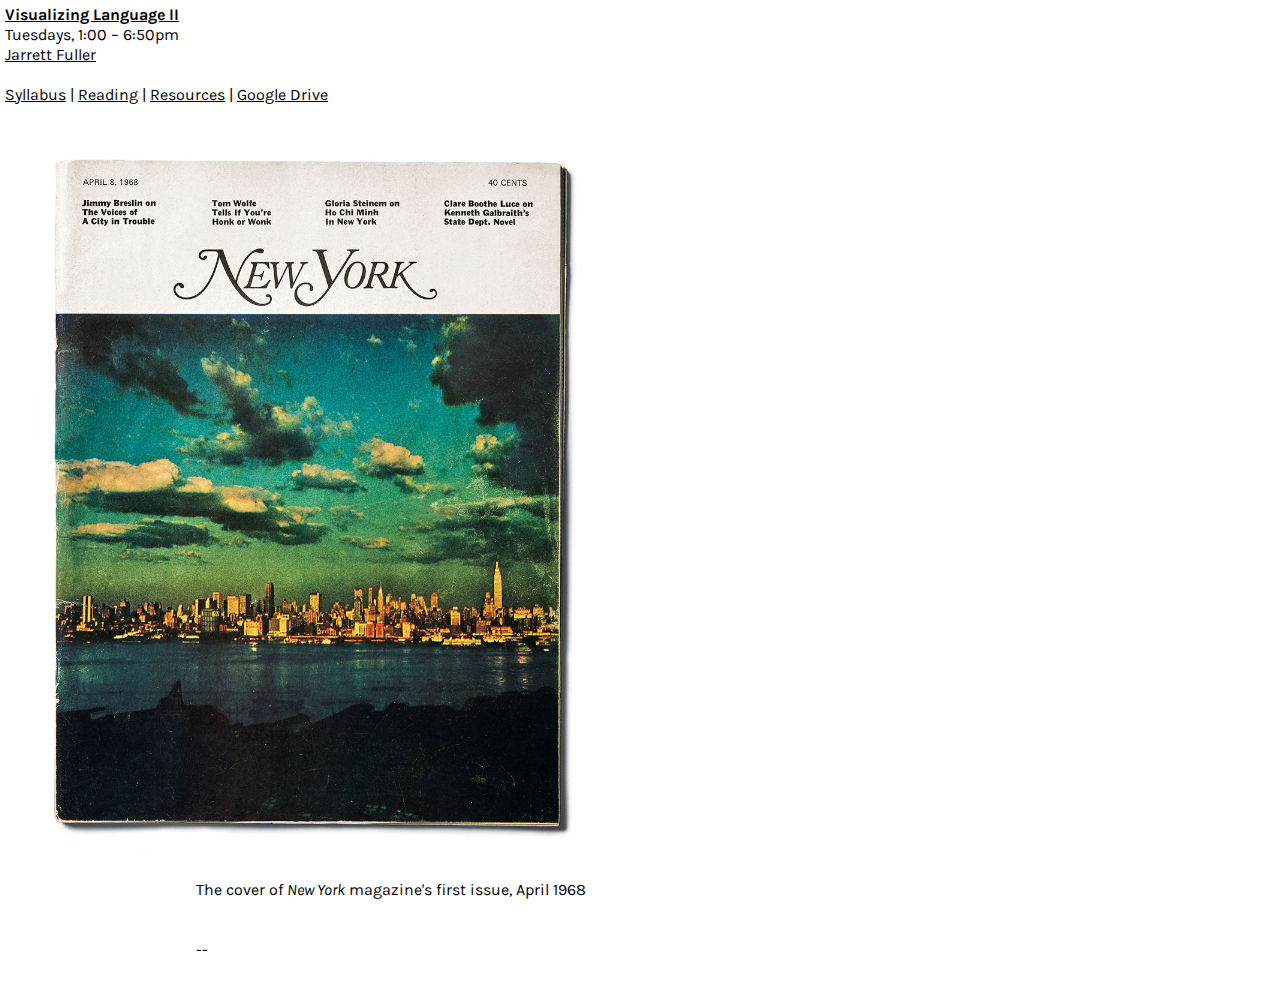
<file: index.html>
<!DOCTYPE html>
<html>
    <head>
    <title>Visualizing Language II</title>
        <meta name="viewport" content="width=device-width">
        <meta charset="UTF-8">
        <link href="styles.css" type="text/css" rel="stylesheet">
<link href="https://fonts.googleapis.com/css?family=Karla:400,400i,700,700i" rel="stylesheet">


    </head>
    <body>
        <header>
            <h1><a href="index.html">Visualizing Language II</a></h1>
            <p>Tuesdays, 1:00 – 6:50pm</p>
            <p><a href="mailto:jarfuller@uarts.edu">Jarrett Fuller</a></p>
        </header>

        <nav><a href="syllabus.html">Syllabus</a> | <a href="reading.html">Reading</a> | <a href="resources.html">Resources</a> | <a href="https://drive.google.com/open?id=1HZ-VAof8p5F4cwTJWPE-Pn3Mn7XfPiq6">Google Drive</a>
        </nav>

        <article>
            <div class="syllabus">
        <p><img src="05-nymag-first-issue-lede.w512.h600.2x.jpg"></p>
</div>

            <div class="syllabus">
                <h3></h3>
            <div class="class"><p>The cover of <i>New York</i> magazine's first issue, April 1968</p>

                </div>
            </div>

                    <div class="syllabus">
                <h3></h3>
            <p class="divider">--</p>
                </div>
        </article>

    </body>
</html>
</file>
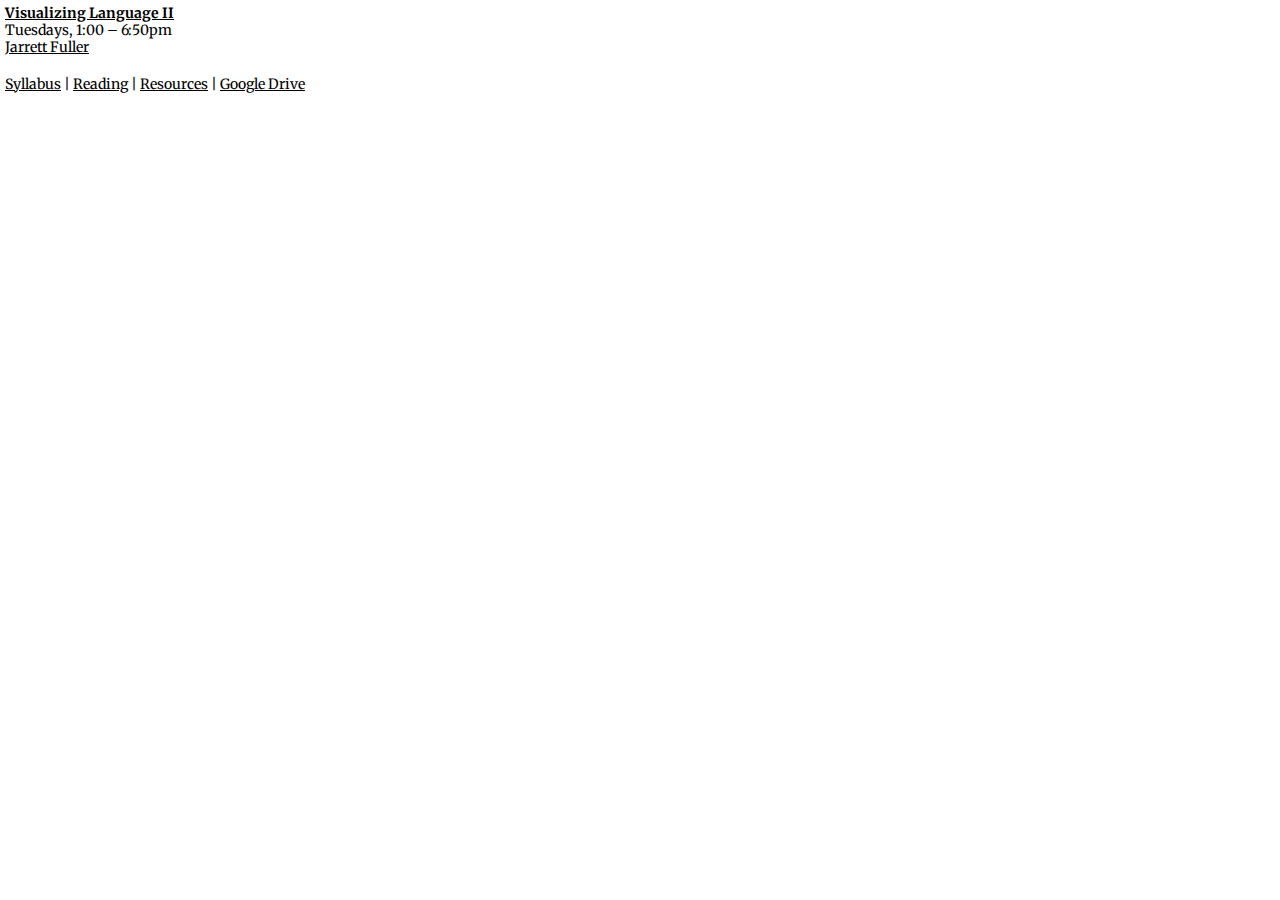
<file: f17/index.html>
<!DOCTYPE html>
<html>
    <head>
    <title>Visualizing Language II</title>
        <meta name="viewport" content="width=device-width">
        <meta charset="UTF-8">
        <link href="styles.css" type="text/css" rel="stylesheet">
        <link href="https://fonts.googleapis.com/css?family=Merriweather" rel="stylesheet">


    </head>
    <body>
        <header>
            <h1><a href="index.html">Visualizing Language II</a></h1>
            <p>Tuesdays, 1:00 – 6:50pm</p>
            <p><a href="mailto:jarrettfuller@gmail.com">Jarrett Fuller</a></p>
        </header>

        <nav><a href="syllabus.html">Syllabus</a> | <a href="reading.html">Reading</a> | <a href="resources.html">Resources</a> | <a href="">Google Drive</a>
        </nav>



    </body>
</html>
</file>
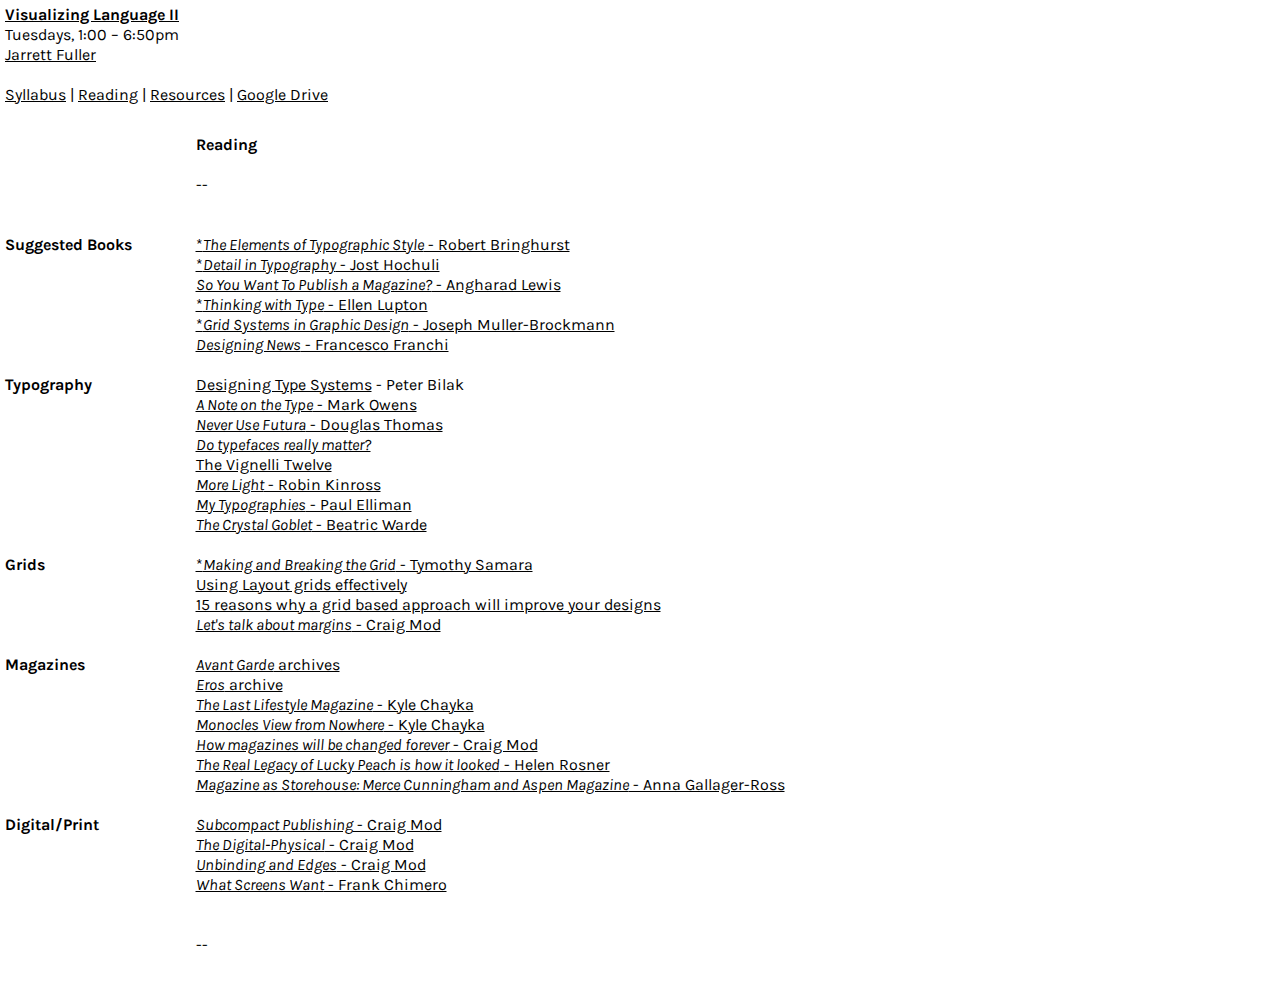
<file: reading.html>
<!DOCTYPE html>
<html>
    <head>
        <title>Reading - Visualizing Language II</title>
        <meta name="viewport" content="width=device-width">
        <meta charset="UTF-8">
        <link href="styles.css" type="text/css" rel="stylesheet">
        <link href="https://fonts.googleapis.com/css?family=Karla:400,400i,700,700i" rel="stylesheet">


    </head>
    <body>
        <header>
            <h1><a href="index.html">Visualizing Language II</a></h1>
            <p>Tuesdays, 1:00 – 6:50pm</p>
            <p><a href="mailto:jarfuller@uarts.edu">Jarrett Fuller</a></p>
        </header>

        <nav><a href="syllabus.html">Syllabus</a> | <a href="reading.html">Reading</a> | <a href="resources.html">Resources</a> | <a href="https://drive.google.com/open?id=1HZ-VAof8p5F4cwTJWPE-Pn3Mn7XfPiq6">Google Drive</a>
        </nav>

        <article>
            <div class="syllabus">
                <h3></h3>
                <div class="class"><h2>Reading</h2>
            <p class="divider">--</p>
                </div>
            </div>

            <div class="syllabus">
                <h3>Suggested Books</h3>
                <div class="class">
                    <p><a href="http://readings.design/PDF/the_elements_of_typographic_style.pdf">*<i>The Elements of Typographic Style</i> - Robert Bringhurst</a></p>
                    <p><a href="http://readings.design/PDF/hochuli-Jost-H-Detail-in-Typography%20scribd%20-%2064-page.pdf">*<i>Detail in Typography</i> - Jost Hochuli</a></p>
                    <a href="https://www.amazon.com/So-You-Want-Publish-Magazine/dp/1780677545/ref=sr_1_1?s=books&ie=UTF8&qid=1503804030&sr=1-1&keywords=So+You+Want+to+Publish+a+Magazine%3F"><i>So You Want To Publish a Magazine?</i> - Angharad Lewis</a>
                    <p><a href="http://readings.design/PDF/thinkingwithtype_ellenlupton.pdf">*<i>Thinking with Type</i> - Ellen Lupton</a></p>
                    <p><a href="downloads/gridsystemsingraphicdesign_josefmullerbrockmann.pdf">*<i>Grid Systems in Graphic Design</i> - Joseph Muller-Brockmann</a></p>
                    <p><a href="https://www.amazon.com/Designing-News-Changing-Editorial-Information/dp/389955468X/ref=sr_1_1?ie=UTF8&qid=1503803904&sr=8-1&keywords=designing+news"><i>Designing News</i> - Francesco Franchi</a></p>

                </div>
            </div>

            <div class="syllabus">
            <h3>Typography</h3>
            <div class="class">

                <p><a href="http://ilovetypography.com/2012/04/11/designing-type-systems/">Designing Type Systems</a> - Peter Bilak</p>
                    <p><a href="http://readings.design/PDF/a-note-on-the-type.pdf"><i>A Note on the Type</i> - Mark Owens</a></p>
                    <p><a href="https://www.amazon.com/Never-Use-Futura-Douglas-Thomas/dp/1616895721/ref=sr_1_1?ie=UTF8&qid=1503530813&sr=8-1&keywords=never+use+futura"><i>Never Use Futura</i> - Douglas Thomas</a></p>
                <p><a href="http://www.bbc.com/news/magazine-10689931"><i>Do typefaces really matter?</i></a></p>
                <p><a href="http://ilovetypography.com/2010/04/17/the-vignelli-12-or-we-use-too-many-fonts/">The Vignelli Twelve</a></p>
                <p><a href="http://readings.design/PDF/MoreLight.pdf"><i>More Light</i> - Robin Kinross</a></p>
                    <p><a href="http://readings.design/PDF/MyTypographies.pdf"><i>My Typographies</i> - Paul Elliman</a></p>
                    <p><a href="http://readings.design/PDF/The%20Crystal%20Goblet.pdf"><i>The Crystal Goblet</i> - Beatric Warde</a></p>
                </div>
            </div>

            <div class="syllabus">
                <h3>Grids</h3>
                <div class="class">
                <p><a href="downloads/making_and_breaking_the_grid__timothy_samara.pdf">*<i>Making and Breaking the Grid</i> - Tymothy Samara</a></p>
                <p><a href="https://www.designersinsights.com/designer-resources/using-layout-grids-effectively/">Using Layout grids effectively</a></p>
                <p><a href="https://designschool.canva.com/blog/grid-design/">15 reasons why a grid based approach will improve your designs</a></p>
                    <p><a href="https://craigmod.com/sputnik/lets_talk_about_margins/"><i>Let's talk about margins</i> - Craig Mod</a></p>

                </div></div>

                        <div class="syllabus">
                <h3>Magazines</h3>
                <div class="class">
                    <p><a href="http://avantgarde.110west40th.com"><i>Avant Garde</i> archives</a></p>
                    <p><a href="http://eros.110west40th.com"><i>Eros</i> archive</a></p>
                <p><a href="https://www.racked.com/2016/3/14/11173148/kinfolk-lifestyle-magazines"><i>The Last Lifestyle Magazine</i> - Kyle Chayka</a></p>
                <p><a href="https://newrepublic.com/article/143003/nowhere-mag-monocle-globalist-chic-survive-age-populism"><i>Monocles View from Nowhere</i> - Kyle Chayka</a></p>
                <p><a href="https://craigmod.com/sputnik/how_magazine_will_be_changed_forever/"><i>How magazines will be changed forever</i> - Craig Mod</a></p>
                <p><a href="https://www.eater.com/2017/4/10/15240054/lucky-peach-design-illustration"><i>The Real Legacy of Lucky Peach is how it looked</i> - Helen Rosner</a></p>
                <p><a href="https://walkerart.org/magazine/on-merce-cunningham-and-aspen-56-1967"><i>Magazine as Storehouse: Merce Cunningham and Aspen Magazine</i> - Anna Gallager-Ross</a></p>

                </div></div>

            <div class="syllabus">
                <h3>Digital/Print</h3>
                <div class="class">
                    <p><a href="https://craigmod.com/journal/subcompact_publishing/"><i>Subcompact Publishing</i> - Craig Mod</a></p>
                    <p><a href="https://craigmod.com/journal/digital_physical/"><i>The Digital-Physical</i> - Craig Mod</a></p>
                <p><a href="https://craigmod.com/sputnik/unbinding/"><i>Unbinding and Edges</i> - Craig Mod</a></p>
                <p><a href="https://frankchimero.com/writing/what-screens-want/"><i>What Screens Want</i> - Frank Chimero</a></p>


                </div></div>



            <div class="syllabus">
                <h3></h3>
            <p class="divider">--</p>
                </div>
        </article>

    </body>
</html>
</file>
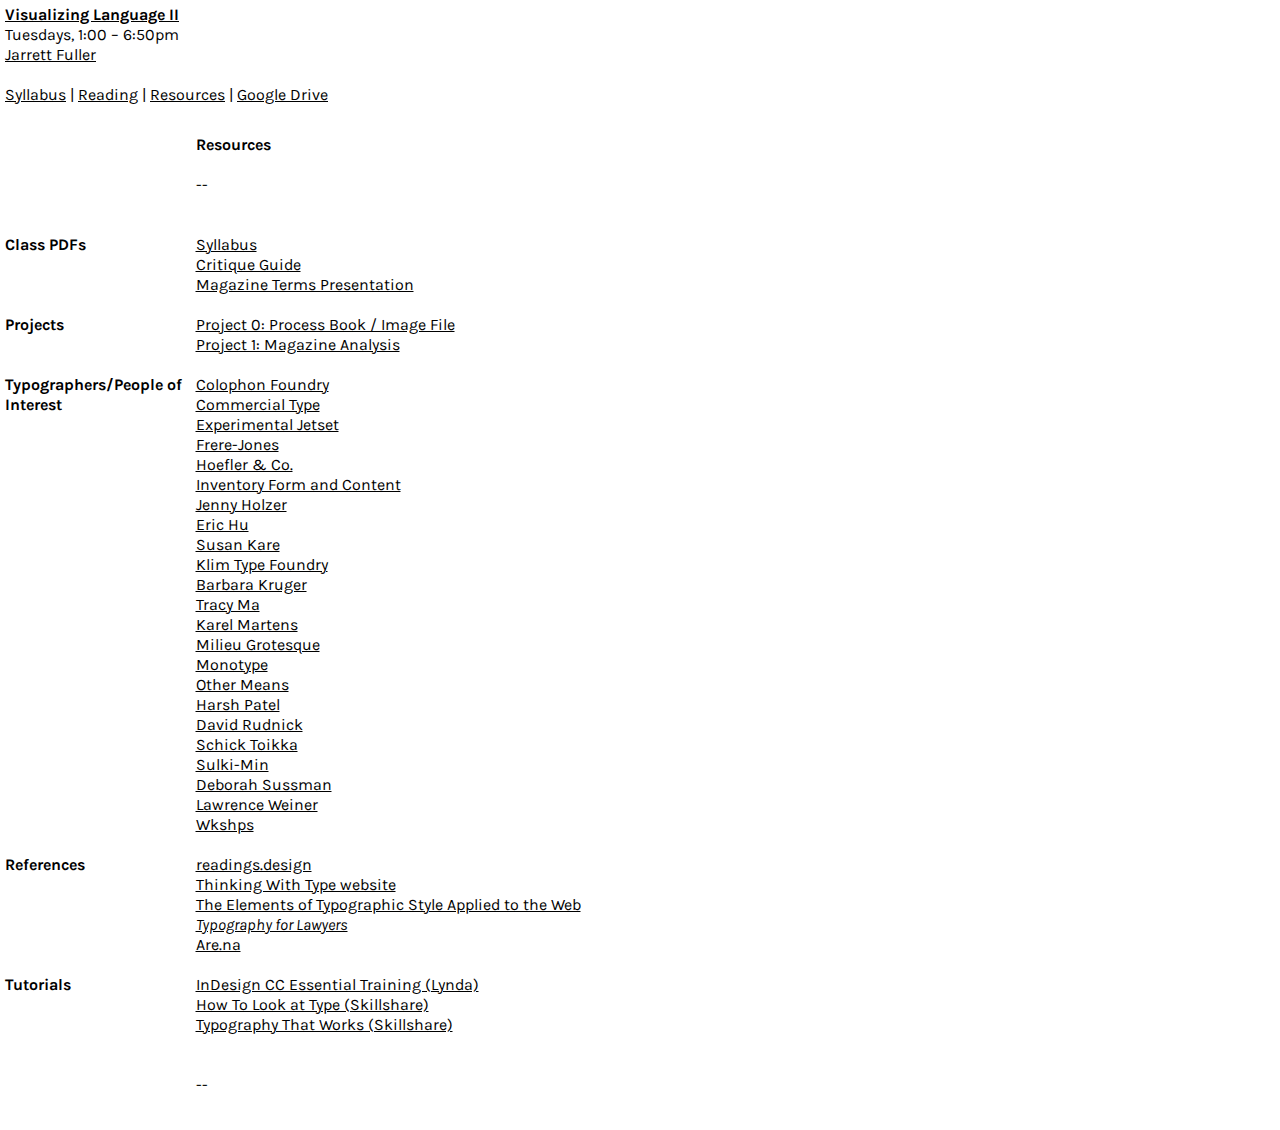
<file: resources.html>
<!DOCTYPE html>
<html>
    <head>
        <title>Resources - Visualizing Language II</title>
        <meta name="viewport" content="width=device-width">
        <meta charset="UTF-8">
        <link href="styles.css" type="text/css" rel="stylesheet">
        <link href="https://fonts.googleapis.com/css?family=Karla:400,400i,700,700i" rel="stylesheet">


    </head>
    <body>
        <header>
            <h1><a href="index.html">Visualizing Language II</a></h1>
            <p>Tuesdays, 1:00 – 6:50pm</p>
            <p><a href="mailto:jarfuller@uarts.edu">Jarrett Fuller</a></p>
        </header>

        <nav><a href="syllabus.html">Syllabus</a> | <a href="reading.html">Reading</a> | <a href="resources.html">Resources</a> | <a href="https://drive.google.com/open?id=1HZ-VAof8p5F4cwTJWPE-Pn3Mn7XfPiq6">Google Drive</a>
        </nav>

        <article>
            <div class="syllabus">
                <h3></h3>
                <div class="class"><h2>Resources</h2>
            <p class="divider">--</p>
                </div>
            </div>

            <div class="syllabus">
                <h3>Class PDFs</h3>
                <div class="class">
                    <p><a href="downloads/visualizing-language-syllabus.pdf">Syllabus</a></p>
                    <p><a href="downloads/how-to-critique.pdf">Critique Guide</a></p>
                    <p><a href="https://drive.google.com/open?id=1sM8VzE2oXFJmAWRLNy7_ZH-XPFcTvfce">Magazine Terms Presentation</a></p>

                </div>
            </div>

                        <div class="syllabus">
                <h3>Projects</h3>
                <div class="class">
                    <p><a href="https://drive.google.com/open?id=1_8s4Xzh41wEsXNFcGBJt2oWdsiU1Ce5WtN8G2z8zLPM">Project 0: Process Book / Image File</a></p>
                    <p><a href="https://docs.google.com/document/d/1r_bPlfeReA1oINtR8CBAQyqRIJq1gTD3qMF05SF0uas/edit?usp=sharing">Project 1: Magazine Analysis</a></p>

                </div>
            </div>

              <div class="syllabus">
                <h3>Typographers/People of Interest</h3>
                    <div class="class">
                        <p><a href="http://www.colophon-foundry.org/typefaces/">Colophon Foundry</a></p>
                        <p><a href="https://commercialtype.com">Commercial Type</a></p>
                        <p><a href="https://www.experimentaljetset.nl">Experimental Jetset</a></p>
                        <p><a href="https://frerejones.com">Frere-Jones</a></p>
                        <p><a href="https://www.typography.com">Hoefler & Co.</a></p>
                        <p><a href="http://in-fo.co">Inventory Form and Content</a></p>
                        <p><a href="http://projects.jennyholzer.com/projections">Jenny Holzer</a></p>
                        <p><a href="http://erichu.info">Eric Hu</a></p>
                        <p><a href="https://www.creativereview.co.uk/susan-kare-apple/">Susan Kare</a></p>
                        <p><a href="https://klim.co.nz">Klim Type Foundry</a></p>
                        <p><a href="https://www.artsy.net/artist/barbara-kruger">Barbara Kruger</a></p>
                        <p><a href="http://www.tracyma.com">Tracy Ma</a></p>
                        <p><a href="https://www.itsnicethat.com/articles/karel-martens">Karel Martens</a></p>
                        <p><a href="https://www.milieugrotesque.com">Milieu Grotesque</a></p>
                        <p><a href="http://www.monotype.com">Monotype</a></p>
                        <p><a href="http://othermeans.us">Other Means</a></p>
                        <p><a href="http://studio.harshpatel.com">Harsh Patel</a></p>
                        <p><a href="http://davidrudnick.org">David Rudnick</a></p>
                        <p><a href="https://www.schick-toikka.com">Schick Toikka</a></p>
                        <p><a href="http://www.sulki-min.com/wp/">Sulki-Min</a></p>
                        <p><a href="https://www.aiga.org/medalist-deborahsussman">Deborah Sussman</a></p>
                        <p><a href="https://www.lissongallery.com/artists/lawrence-weiner">Lawrence Weiner</a></p>
                        <p><a href="http://www.wkshps.com">Wkshps</a></p>

                    </div>
            </div>

            <div class="syllabus">
                <h3>References</h3>
                    <div class="class">
                        <p><a href="http://readings.design">readings.design</a></p>
                        <p><a href="http://thinkingwithtype.com">Thinking With Type website</a></p>
                        <p><a href="http://webtypography.net">The Elements of Typographic Style Applied to the Web</a></p>
                        <p><a href="http://typographyforlawyers.com"><i>Typography for Lawyers</i></a></p>
                        <p><a href="https://are.na/jarrett-fuller">Are.na</a></p>

                    </div>
            </div>

            <div class="syllabus">
                <h3>Tutorials</h3>
                    <div class="class">
                        <p><a href="https://www.lynda.com/InDesign-tutorials/InDesign-CC-2017-Essential-Training/466174-2.html">InDesign CC Essential Training (Lynda)</a></p>
                        <p><a href="https://www.skillshare.com/classes/How-to-Look-at-Type-Fundamentals-of-Web-Typography/246544835?teacherRef=8918443&via=teacher-referral-partner&utm_source=jasonsantamaria&utm_medium=teacher-referral-partner&utm_content=2017-07-18-jasonsantamaria">How To Look at Type (Skillshare)</a></p>
                        <p><a href="https://www.skillshare.com/classes/Typography-That-Works-Typographic-Composition-and-Fonts/1694217981?via=search-layout-grid">Typography That Works (Skillshare)</a></p>

                    </div>
            </div>


            <div class="syllabus">
                <h3></h3>
            <p class="divider">--</p>
                </div>
        </article>

    </body>
</html>
</file>
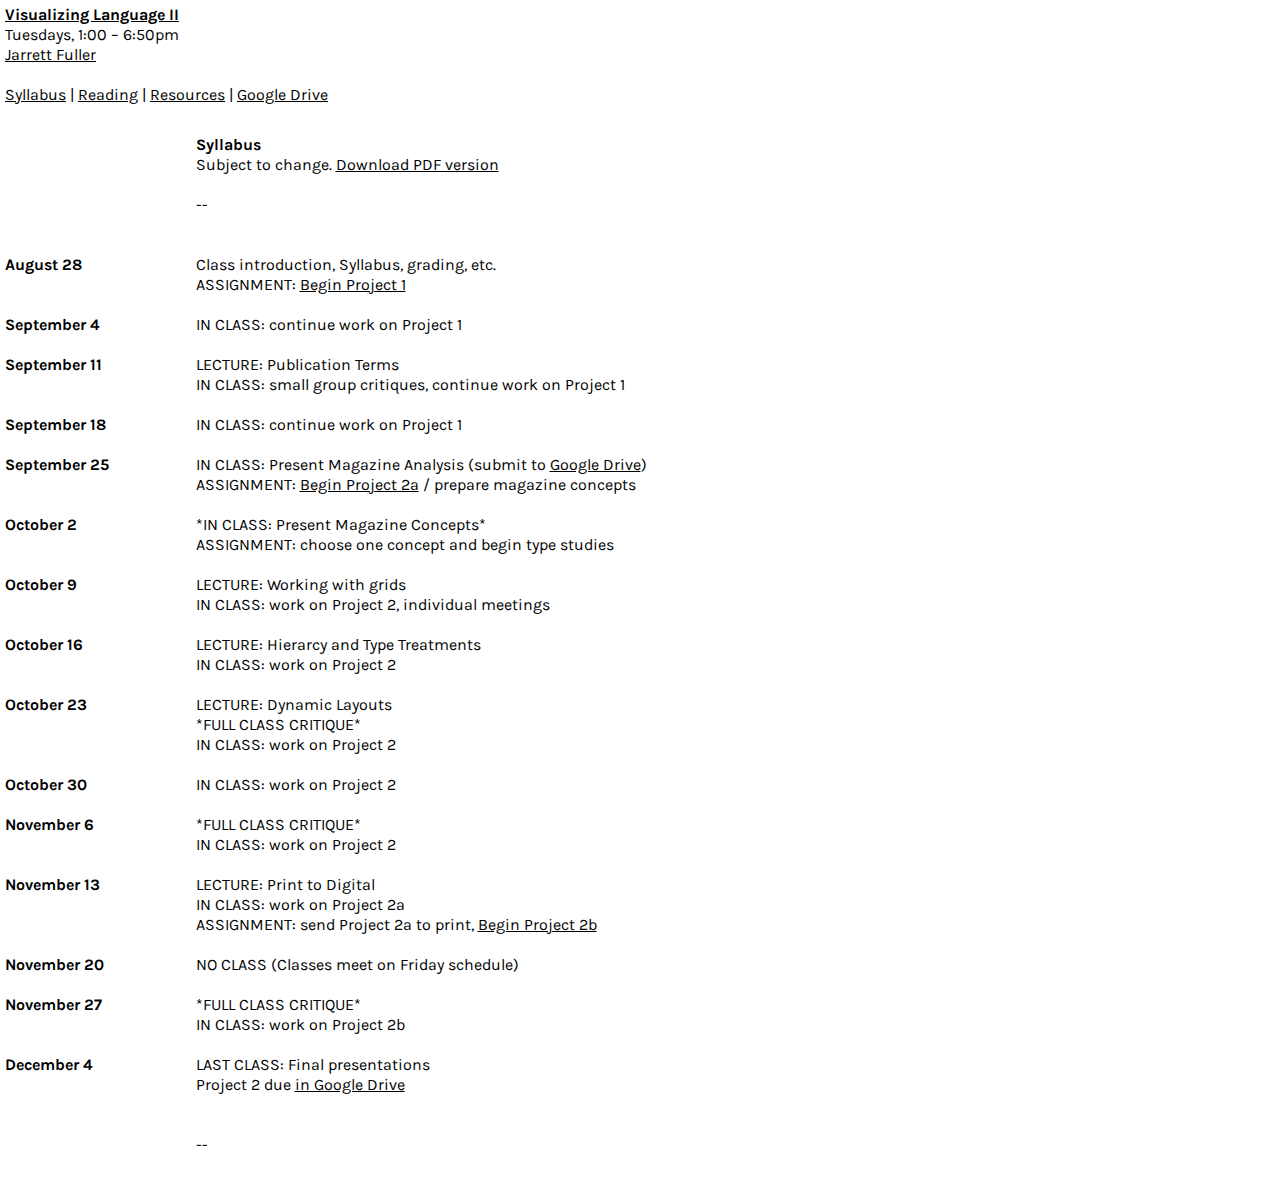
<file: syllabus.html>
<!DOCTYPE html>
<html>
    <head>
    <title>Syllabus - Visualizing Language II</title>
        <meta name="viewport" content="width=device-width">
        <meta charset="UTF-8">
        <link href="styles.css" type="text/css" rel="stylesheet">
        <link href="https://fonts.googleapis.com/css?family=Karla:400,400i,700,700i" rel="stylesheet">


    </head>
    <body>
        <header>
            <h1><a href="index.html">Visualizing Language II</a></h1>
            <p>Tuesdays, 1:00 – 6:50pm</p>
            <p><a href="mailto:jarfuller@uarts.edu">Jarrett Fuller</a></p>
        </header>

        <nav><a href="syllabus.html">Syllabus</a> | <a href="reading.html">Reading</a> | <a href="resources.html">Resources</a> | <a href="https://drive.google.com/open?id=1HZ-VAof8p5F4cwTJWPE-Pn3Mn7XfPiq6">Google Drive</a>
        </nav>

        <article>
            <div class="syllabus">
                <h3></h3>
                <div class="class"><h2>Syllabus</h2>
            <p>Subject to change. <a href="downloads/visualizing-language-syllabus.pdf">Download PDF version</a></p>
                <p class="divider">--</p>
                </div>
            </div>

        <div class="syllabus">
                <h3>August 28</h3>
                <div class="class">
                    <p>Class introduction, Syllabus, grading, etc.</p>
                    <p>ASSIGNMENT: <a href="https://docs.google.com/document/d/1r_bPlfeReA1oINtR8CBAQyqRIJq1gTD3qMF05SF0uas/edit?usp=sharing">Begin Project 1</a></p>
            </div>
        </div>

        <div class="syllabus">
                <h3>September 4</h3>
                <div class="class">
                    <p>IN CLASS: continue work on Project 1</p>
            </div>
        </div>

        <div class="syllabus">
                <h3>September 11</h3>
                <div class="class">
                    <p>LECTURE: Publication Terms</p>
                    <p>IN CLASS: small group critiques, continue work on Project 1</p>
            </div>
        </div>

        <div class="syllabus">
                <h3>September 18</h3>
                <div class="class">
                    <p>IN CLASS: continue work on Project 1</p>
            </div>
        </div>

        <div class="syllabus">
                <h3>September 25</h3>
                <div class="class">
                    <p>IN CLASS: Present Magazine Analysis (submit to <a href="https://drive.google.com/open?id=1NID6EKyo8_uWh-bkNe1LfLCN25bvJTSF">Google Drive</a>)</p>
                    <p>ASSIGNMENT: <a href="https://docs.google.com/document/d/1SJ0YKtLPecOnaaDgVSbg-UOjxTDeo2I7EF11k5-gDtg/edit?usp=sharing">Begin Project 2a</a> / prepare magazine concepts</p>
            </div>
        </div>

        <div class="syllabus">
                <h3>October 2</h3>
                <div class="class">
                    <p>*IN CLASS: Present Magazine Concepts*</p>
                    <p>ASSIGNMENT: choose one concept and begin type studies</p>
            </div>
        </div>

        <div class="syllabus">
                <h3>October 9</h3>
                <div class="class">
                    <p>LECTURE: Working with grids</p>
                    <p>IN CLASS: work on Project 2, individual meetings</p>
            </div>
        </div>

        <div class="syllabus">
                <h3>October 16</h3>
                <div class="class">
                    <p>LECTURE: Hierarcy and Type Treatments</p>
                    <p>IN CLASS: work on Project 2</p>
            </div>
        </div>

        <div class="syllabus">
                <h3>October 23</h3>
                <div class="class">
                    <p>LECTURE: Dynamic Layouts</p>
                    <p>*FULL CLASS CRITIQUE*</p>
                    <p>IN CLASS: work on Project 2</p>
            </div>
        </div>

        <div class="syllabus">
                <h3>October 30</h3>
                <div class="class">
                    <p>IN CLASS: work on Project 2</p>
            </div>
        </div>

        <div class="syllabus">
                <h3>November 6</h3>
                <div class="class">
                    <p>*FULL CLASS CRITIQUE*</p>
                    <p>IN CLASS: work on Project 2</p>
            </div>
        </div>

            <div class="syllabus">
                <h3>November 13</h3>
                <div class="class">
                    <p>LECTURE: Print to Digital</p>
                    <p>IN CLASS: work on Project 2a</p>
                    <p>ASSIGNMENT: send Project 2a to print, <a href="https://docs.google.com/document/d/166QDAD6IOSFW7_t40rIoCsmeybY2GifbLiNUsY4K8Zo/edit?usp=sharing">Begin Project 2b</a></p>
            </div>
        </div>

        <div class="syllabus">
                <h3>November 20</h3>
                <div class="class">
                    <p>NO CLASS (Classes meet on Friday schedule)</p>
            </div>
        </div>

        <div class="syllabus">
                <h3>November 27</h3>
                <div class="class">
                    <p>*FULL CLASS CRITIQUE*</p>
                    <p>IN CLASS: work on Project 2b</p>
            </div>
        </div>

        <div class="syllabus">
                <h3>December 4</h3>
                <div class="class">
                    <p>LAST CLASS: Final presentations</p>
                    <p>Project 2 due <a href="https://drive.google.com/drive/folders/1HZ-VAof8p5F4cwTJWPE-Pn3Mn7XfPiq6?usp=sharing">in Google Drive</a></p>
            </div>
        </div>

<div class="syllabus">
                <h3></h3>
            <p class="divider">--</p>
                </div>
        </article>

    </body>
</html>
</file>
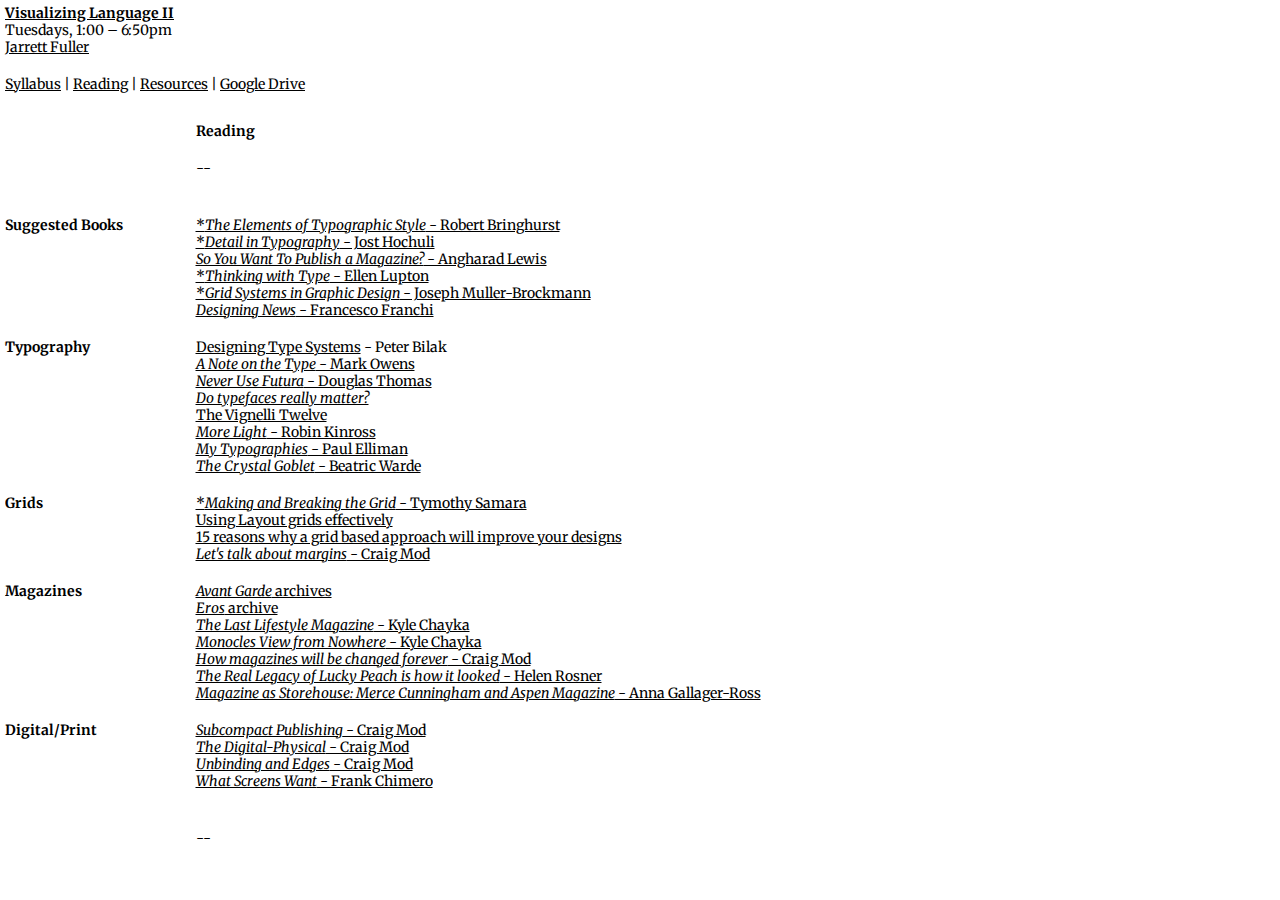
<file: f17/reading.html>
<!DOCTYPE html>
<html>
    <head>
        <title>Reading - Visualizing Language II</title>
        <meta name="viewport" content="width=device-width">
        <meta charset="UTF-8">
        <link href="styles.css" type="text/css" rel="stylesheet">
        <link href="https://fonts.googleapis.com/css?family=Merriweather" rel="stylesheet">


    </head>
    <body>
        <header>
            <h1><a href="index.html">Visualizing Language II</a></h1>
            <p>Tuesdays, 1:00 – 6:50pm</p>
            <p><a href="mailto:jarrettfuller@gmail.com">Jarrett Fuller</a></p>
        </header>

        <nav><a href="syllabus.html">Syllabus</a> | <a href="reading.html">Reading</a> | <a href="resources.html">Resources</a> | <a href="">Google Drive</a>
        </nav>

        <article>
            <div class="syllabus">
                <h3></h3>
                <div class="class"><h2>Reading</h2>
            <p class="divider">--</p>
                </div>
            </div>

            <div class="syllabus">
                <h3>Suggested Books</h3>
                <div class="class">
<p><a href="http://readings.design/PDF/the_elements_of_typographic_style.pdf">*<i>The Elements of Typographic Style</i> - Robert Bringhurst</a></p>
                    <p><a href="http://readings.design/PDF/hochuli-Jost-H-Detail-in-Typography%20scribd%20-%2064-page.pdf">*<i>Detail in Typography</i> - Jost Hochuli</a></p>
                    <a href="https://www.amazon.com/So-You-Want-Publish-Magazine/dp/1780677545/ref=sr_1_1?s=books&ie=UTF8&qid=1503804030&sr=1-1&keywords=So+You+Want+to+Publish+a+Magazine%3F"><i>So You Want To Publish a Magazine?</i> - Angharad Lewis</a>
                    <p><a href="http://readings.design/PDF/thinkingwithtype_ellenlupton.pdf">*<i>Thinking with Type</i> - Ellen Lupton</a></p>
                    <p><a href="downloads/gridsystemsingraphicdesign_josefmullerbrockmann.pdf">*<i>Grid Systems in Graphic Design</i> - Joseph Muller-Brockmann</a></p>
                    <p><a href="https://www.amazon.com/Designing-News-Changing-Editorial-Information/dp/389955468X/ref=sr_1_1?ie=UTF8&qid=1503803904&sr=8-1&keywords=designing+news"><i>Designing News</i> - Francesco Franchi</a></p>

                </div>
            </div>

            <div class="syllabus">
            <h3>Typography</h3>
            <div class="class">

                <p><a href="http://ilovetypography.com/2012/04/11/designing-type-systems/">Designing Type Systems</a> - Peter Bilak</p>
                    <p><a href="http://readings.design/PDF/a-note-on-the-type.pdf"><i>A Note on the Type</i> - Mark Owens</a></p>
                    <p><a href="https://www.amazon.com/Never-Use-Futura-Douglas-Thomas/dp/1616895721/ref=sr_1_1?ie=UTF8&qid=1503530813&sr=8-1&keywords=never+use+futura"><i>Never Use Futura</i> - Douglas Thomas</a></p>
                <p><a href="http://www.bbc.com/news/magazine-10689931"><i>Do typefaces really matter?</i></a></p>
                <p><a href="http://ilovetypography.com/2010/04/17/the-vignelli-12-or-we-use-too-many-fonts/">The Vignelli Twelve</a></p>
                <p><a href="http://readings.design/PDF/MoreLight.pdf"><i>More Light</i> - Robin Kinross</a></p>
                    <p><a href="http://readings.design/PDF/MyTypographies.pdf"><i>My Typographies</i> - Paul Elliman</a></p>
                    <p><a href="http://readings.design/PDF/The%20Crystal%20Goblet.pdf"><i>The Crystal Goblet</i> - Beatric Warde</a></p>
                </div>
            </div>

            <div class="syllabus">
                <h3>Grids</h3>
                <div class="class">
<p><a href="downloads/making_and_breaking_the_grid__timothy_samara.pdf">*<i>Making and Breaking the Grid</i> - Tymothy Samara</a></p>
                <p><a href="https://www.designersinsights.com/designer-resources/using-layout-grids-effectively/">Using Layout grids effectively</a></p>
                <p><a href="https://designschool.canva.com/blog/grid-design/">15 reasons why a grid based approach will improve your designs</a></p>
                    <p><a href="https://craigmod.com/sputnik/lets_talk_about_margins/"><i>Let's talk about margins</i> - Craig Mod</a></p>

                </div></div>

                        <div class="syllabus">
                <h3>Magazines</h3>
                <div class="class">
                    <p><a href="http://avantgarde.110west40th.com"><i>Avant Garde</i> archives</a></p>
                    <p><a href="http://eros.110west40th.com"><i>Eros</i> archive</a></p>
                <p><a href="https://www.racked.com/2016/3/14/11173148/kinfolk-lifestyle-magazines"><i>The Last Lifestyle Magazine</i> - Kyle Chayka</a></p>
                <p><a href="https://newrepublic.com/article/143003/nowhere-mag-monocle-globalist-chic-survive-age-populism"><i>Monocles View from Nowhere</i> - Kyle Chayka</a></p>
                <p><a href="https://craigmod.com/sputnik/how_magazine_will_be_changed_forever/"><i>How magazines will be changed forever</i> - Craig Mod</a></p>
                <p><a href="https://www.eater.com/2017/4/10/15240054/lucky-peach-design-illustration"><i>The Real Legacy of Lucky Peach is how it looked</i> - Helen Rosner</a></p>
                <p><a href="https://walkerart.org/magazine/on-merce-cunningham-and-aspen-56-1967"><i>Magazine as Storehouse: Merce Cunningham and Aspen Magazine</i> - Anna Gallager-Ross</a></p>

                </div></div>

            <div class="syllabus">
                <h3>Digital/Print</h3>
                <div class="class">
                    <p><a href="https://craigmod.com/journal/subcompact_publishing/"><i>Subcompact Publishing</i> - Craig Mod</a></p>
                    <p><a href="https://craigmod.com/journal/digital_physical/"><i>The Digital-Physical</i> - Craig Mod</a></p>
                <p><a href="https://craigmod.com/sputnik/unbinding/"><i>Unbinding and Edges</i> - Craig Mod</a></p>
                <p><a href="https://frankchimero.com/writing/what-screens-want/"><i>What Screens Want</i> - Frank Chimero</a></p>


                </div></div>



            <div class="syllabus">
                <h3></h3>
            <p class="divider">--</p>
                </div>
        </article>

    </body>
</html>
</file>
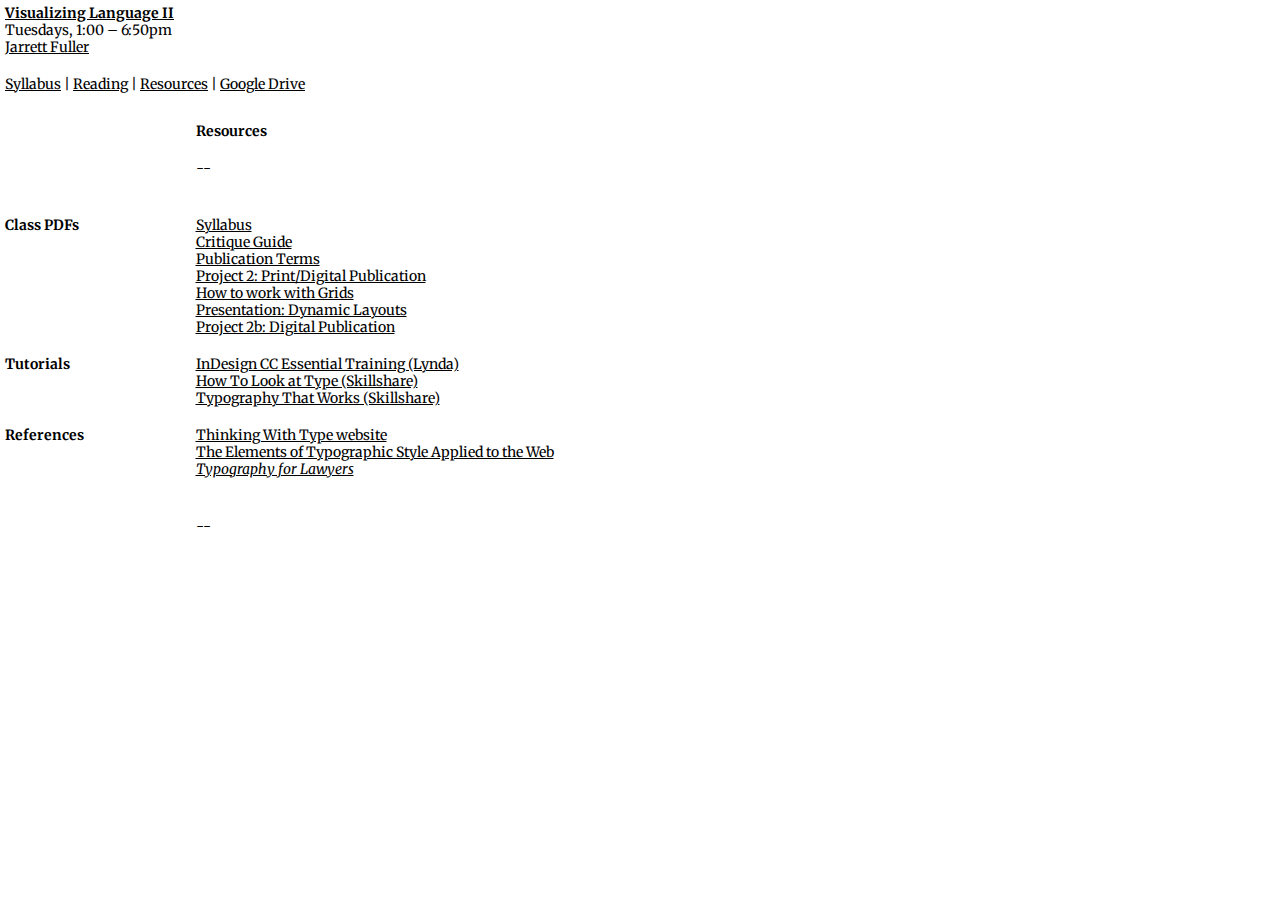
<file: f17/resources.html>
<!DOCTYPE html>
<html>
    <head>
        <title>Resources - Visualizing Language II</title>
        <meta name="viewport" content="width=device-width">
        <meta charset="UTF-8">
        <link href="styles.css" type="text/css" rel="stylesheet">
        <link href="https://fonts.googleapis.com/css?family=Merriweather" rel="stylesheet">


    </head>
    <body>
        <header>
            <h1><a href="index.html">Visualizing Language II</a></h1>
            <p>Tuesdays, 1:00 – 6:50pm</p>
            <p><a href="mailto:jarrettfuller@gmail.com">Jarrett Fuller</a></p>
        </header>

        <nav><a href="syllabus.html">Syllabus</a> | <a href="reading.html">Reading</a> | <a href="resources.html">Resources</a> | <a href="">Google Drive</a>
        </nav>

        <article>
            <div class="syllabus">
                <h3></h3>
                <div class="class"><h2>Resources</h2>
            <p class="divider">--</p>
                </div>
            </div>

            <div class="syllabus">
                <h3>Class PDFs</h3>
                <div class="class">
                    <p><a href="downloads/08.26.17_visualizing-langauge-syllabus.pdf">Syllabus</a></p>
                    <p><a href="downloads/how-to-critique.pdf">Critique Guide</a></p>
                    <p><a href="downloads/publication-terms.pdf">Publication Terms</a></p>
                    <p><a href="downloads/project_2-publication.pdf">Project 2: Print/Digital Publication</a></p>
                    <p><a href="downloads/10.31.17_grids.pdf">How to work with Grids</a></p>
                    <p><a href="downloads/11.14.17_layout.pdf">Presentation: Dynamic Layouts</a></p>
                    <p><a href="downloads/11.27.17_project2b-digital.pdf">Project 2b: Digital Publication</a></p>

                </div>
            </div>

            <div class="syllabus">
                <h3>Tutorials</h3>
                    <div class="class">
                        <p><a href="https://www.lynda.com/InDesign-tutorials/InDesign-CC-2017-Essential-Training/466174-2.html">InDesign CC Essential Training (Lynda)</a></p>
                        <p><a href="https://www.skillshare.com/classes/How-to-Look-at-Type-Fundamentals-of-Web-Typography/246544835?teacherRef=8918443&via=teacher-referral-partner&utm_source=jasonsantamaria&utm_medium=teacher-referral-partner&utm_content=2017-07-18-jasonsantamaria">How To Look at Type (Skillshare)</a></p>
                        <p><a href="https://www.skillshare.com/classes/Typography-That-Works-Typographic-Composition-and-Fonts/1694217981?via=search-layout-grid">Typography That Works (Skillshare)</a></p>

                    </div>
            </div>

            <div class="syllabus">
                <h3>References</h3>
                    <div class="class">
                        <p><a href="http://thinkingwithtype.com">Thinking With Type website</a></p>
                        <p><a href="http://webtypography.net">The Elements of Typographic Style Applied to the Web</a></p>
                        <p><a href="http://typographyforlawyers.com"><i>Typography for Lawyers</i></a></p>

                    </div>
            </div>



            <div class="syllabus">
                <h3></h3>
            <p class="divider">--</p>
                </div>
        </article>

    </body>
</html>
</file>
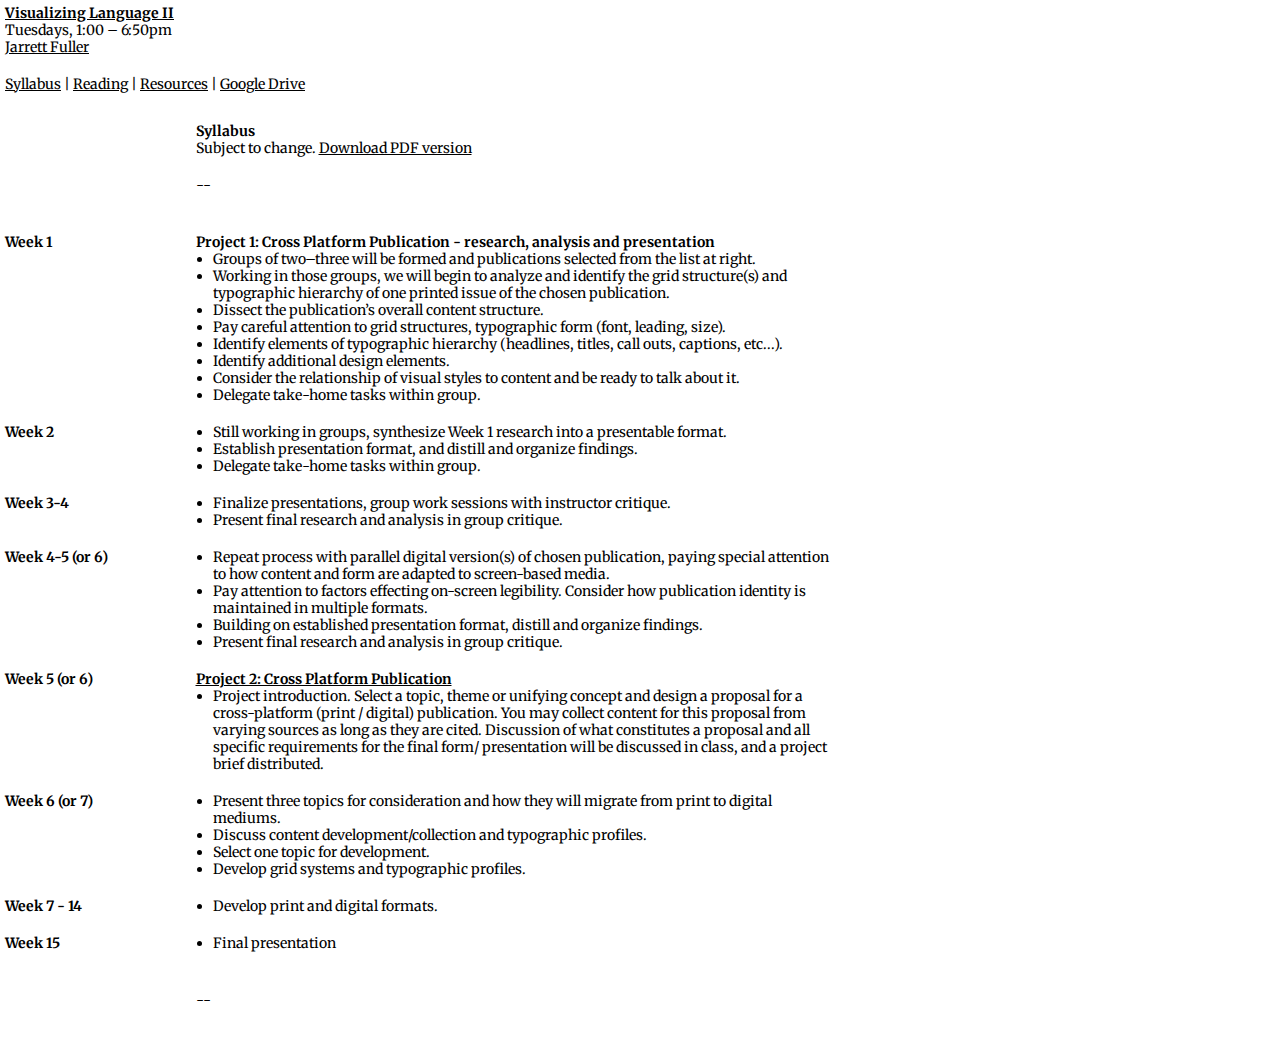
<file: f17/syllabus.html>
<!DOCTYPE html>
<html>
    <head>
    <title>Syllabus - Visualizing Language II</title>
        <meta name="viewport" content="width=device-width">
        <meta charset="UTF-8">
        <link href="styles.css" type="text/css" rel="stylesheet">
        <link href="https://fonts.googleapis.com/css?family=Merriweather" rel="stylesheet">


    </head>
    <body>
        <header>
            <h1><a href="index.html">Visualizing Language II</a></h1>
            <p>Tuesdays, 1:00 – 6:50pm</p>
            <p><a href="mailto:jarrettfuller@gmail.com">Jarrett Fuller</a></p>
        </header>

        <nav><a href="syllabus.html">Syllabus</a> | <a href="reading.html">Reading</a> | <a href="resources.html">Resources</a> | <a href="">Google Drive</a>
        </nav>

        <article>
            <div class="syllabus">
                <h3></h3>
                <div class="class"><h2>Syllabus</h2>
            <p>Subject to change. <a href="downloads/08.26.17_visualizing-langauge-syllabus.pdf">Download PDF version</a></p>
                <p class="divider">--</p>
                </div>
            </div>

        <div class="syllabus">
                <h3>Week 1</h3>
                <div class="class">
                    <p><b>Project 1: Cross Platform Publication - research, analysis and presentation
</b></p>

                    <p><ul>
                    <li>
                    Groups of two–three will be formed and publications selected from the list at right.</li>
<li>Working in those groups, we will begin to analyze and identify the grid structure(s) and typographic hierarchy of one printed issue of the chosen publication.</li>
                    <li>Dissect the publication’s overall content structure.</li>
<li>Pay careful attention to grid structures, typographic form (font, leading, size).</li>
<li>Identify elements of typographic hierarchy (headlines, titles, call outs, captions, etc...).</li>
<li>Identify additional design elements.</li>
<li>Consider the relationship of visual styles to content and be ready to talk about it.</li>
<li>Delegate take-home tasks within group.</li></ul></p>

                </div>
            </div>

                <div class="syllabus">
                <h3>Week 2</h3>
                <div class="class">
                    <p>
                        <ul>
                            <li>Still working in groups, synthesize Week 1 research into a presentable format.</li>
<li>Establish presentation format, and distill and organize  findings.</li>
<li>Delegate take-home tasks within group.</li>
                            </ul>
                    </p>

                </div>
            </div>

                <div class="syllabus">
                <h3>Week 3-4</h3>
                <div class="class">
                    <p>
                    <ul>
                        <li>Finalize presentations, group work sessions with instructor critique.</li>
<li>Present final research and analysis in group critique.
                        </li></ul>

                    </p>

                </div>
            </div>

                        <div class="syllabus">
                <h3>Week 4-5 (or 6)</h3>
                <div class="class">
                    <p>
                    <ul>
                    <li>Repeat process with parallel digital version(s) of chosen publication, paying special attention to how content and form are adapted to screen-based media.</li>
<li>Pay attention to factors effecting on-screen legibility.
Consider how publication identity is maintained in multiple formats.</li>
<li>Building on established presentation format, distill and organize  findings.</li>
<li>Present  final research and analysis in group critique.

                        </li></ul>

                    </p>

                </div>
            </div>

                        <div class="syllabus">
                <h3>Week 5 (or 6)</h3>
                <div class="class">
                    <p><b><a href="downloads/project_2-publication.pdf">Project 2: Cross Platform Publication</a></b></p>

                    <p>
                    <ul>
                    <li>
                        Project introduction. Select a topic, theme or unifying concept and design a proposal for a cross-platform (print / digital) publication. You may collect content for this proposal from varying sources as long as they are cited. Discussion of what constitutes a proposal and all specific requirements for the  final form/ presentation will be discussed in class, and a project brief distributed.</li></ul></p>

                </div>
            </div>

                <div class="syllabus">
                <h3>Week 6 (or 7)</h3>
                <div class="class">
                    <p><ul>
                    <li>
                    Present three topics for consideration and how they will migrate from print to digital mediums.</li>
<li>Discuss content development/collection and typographic profiles.</li>
<li>Select one topic for development.</li>
<li>Develop grid systems and typographic profiles.
                    </li></ul>
                    </p>

                </div>
            </div>


                <div class="syllabus">
                <h3>Week 7 - 14</h3>
                <div class="class">
                    <p><ul><li>Develop print and digital formats.</li></ul></p>


                </div>
            </div>

                <div class="syllabus">
                <h3>Week 15</h3>
                <div class="class">
                    <p><ul><li>Final presentation</li></ul></p>

                </div>
            </div>

<div class="syllabus">
                <h3></h3>
            <p class="divider">--</p>
                </div>
        </article>

    </body>
</html>
</file>
<file: styles.css>
* {
    padding: 0px;
    margin: 0px;
    font-size: 16px;
    line-height: 20px;
}
body {
    margin: 5px;
    font-family: 'Karla', sans-serif;
    font-size: 16px;
    line-height: 20px;
}
a {
    color: black;
}
a:visit {
    color: black;
}
a:hover {
    color: white;
    background: black;
}
h1 {
    font-weight: 700;
}
h2 {
    font-weight: 700;
}
header {
    padding-bottom: 20px;
}
nav {
    padding-bottom: 20px;
}
.divider {
    padding-top: 20px;
    padding-bottom: 20px;
}
.syllabus {
    display: -webkit-flex;
  display: -ms-flexbox;
  display: flex;
  align-items: baseline;
    padding-bottom: 10px;
    padding-top: 10px;
}
.syllabus h3 {
    width: 15%;
    font-weight: 700;
}
.class {
    width: 50%;
}
.class li {
    margin-left: 17px;
}
img {
    width: 60%;
}

/* MOBILE
----------------------------------- */
@media only screen and (max-width: 715px) {
    .syllabus {
        display: block;
    }
    .syllabus h3 {
        width: 100%;
    }
    .class {
        width: 100%;
    }
    img { width: 100%; }
</file>
<file: f17/styles.css>
* {
    padding: 0px;
    margin: 0px;
}
body {
    margin: 5px;
    font-family: 'Merriweather', serif;
    font-size: 14px;
    line-height: 17px;
}
a {
    color: black;
}
a:visit {
    color: black;
}
a:hover {
    color: white;
    background: black;
}
h1 {
    font-size: 14px;
    font-weight: 700;
}
h2 {
    font-size: 14px;
    font-weight: 700;
}
header {
    padding-bottom: 20px;
}
nav {
    padding-bottom: 20px;
}
.divider {
    padding-top: 20px;
    padding-bottom: 20px;
}
.syllabus {
    display: -webkit-flex;
  display: -ms-flexbox;
  display: flex;
  align-items: baseline;
    padding-bottom: 10px;
    padding-top: 10px;
}
.syllabus h3 {
    width: 15%;
    font-size: 14px;
    font-weight: 700;
}
.class {
    width: 50%;
}
.class li {
    margin-left: 17px;


}

/* MOBILE
----------------------------------- */
@media only screen and (max-width: 715px) {
    .syllabus {
        display: block;
    }
    .syllabus h3 {
        width: 100%;
    }
    .class {
        width: 100%;
    }
</file>
